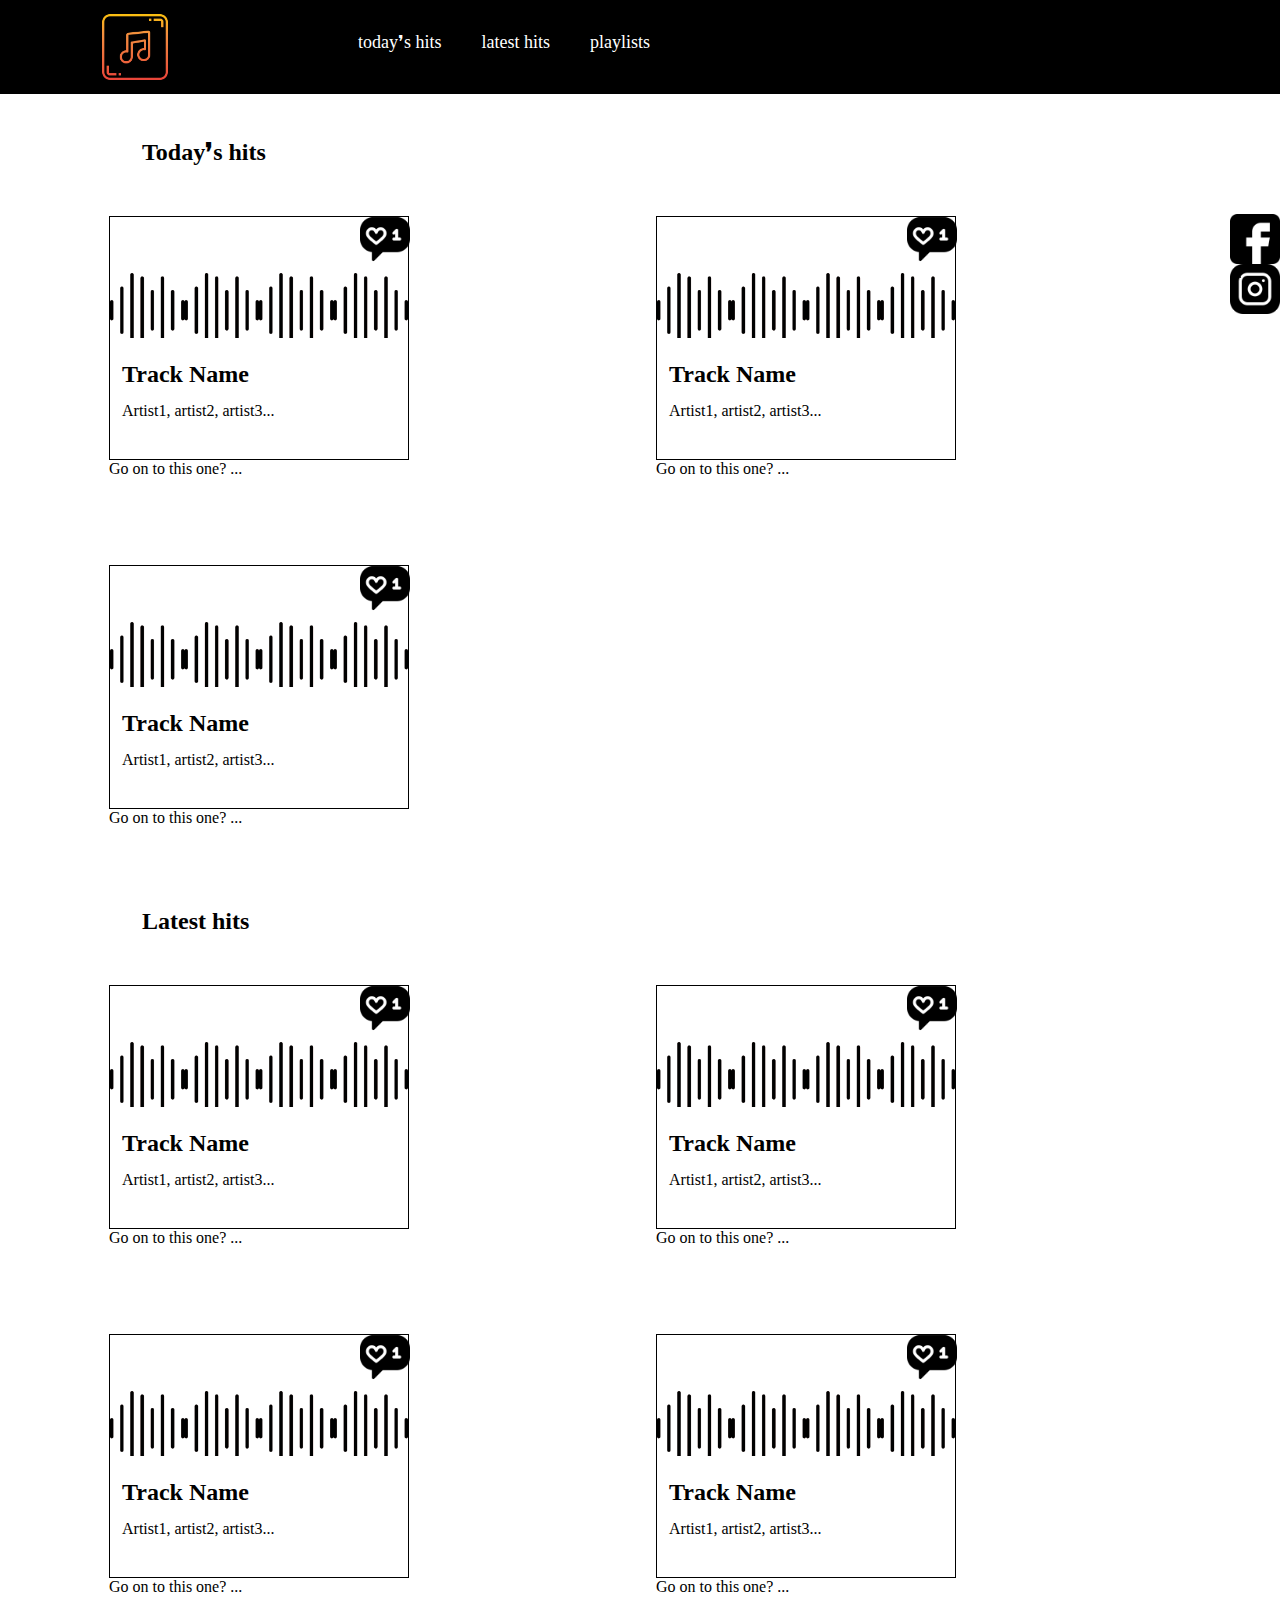
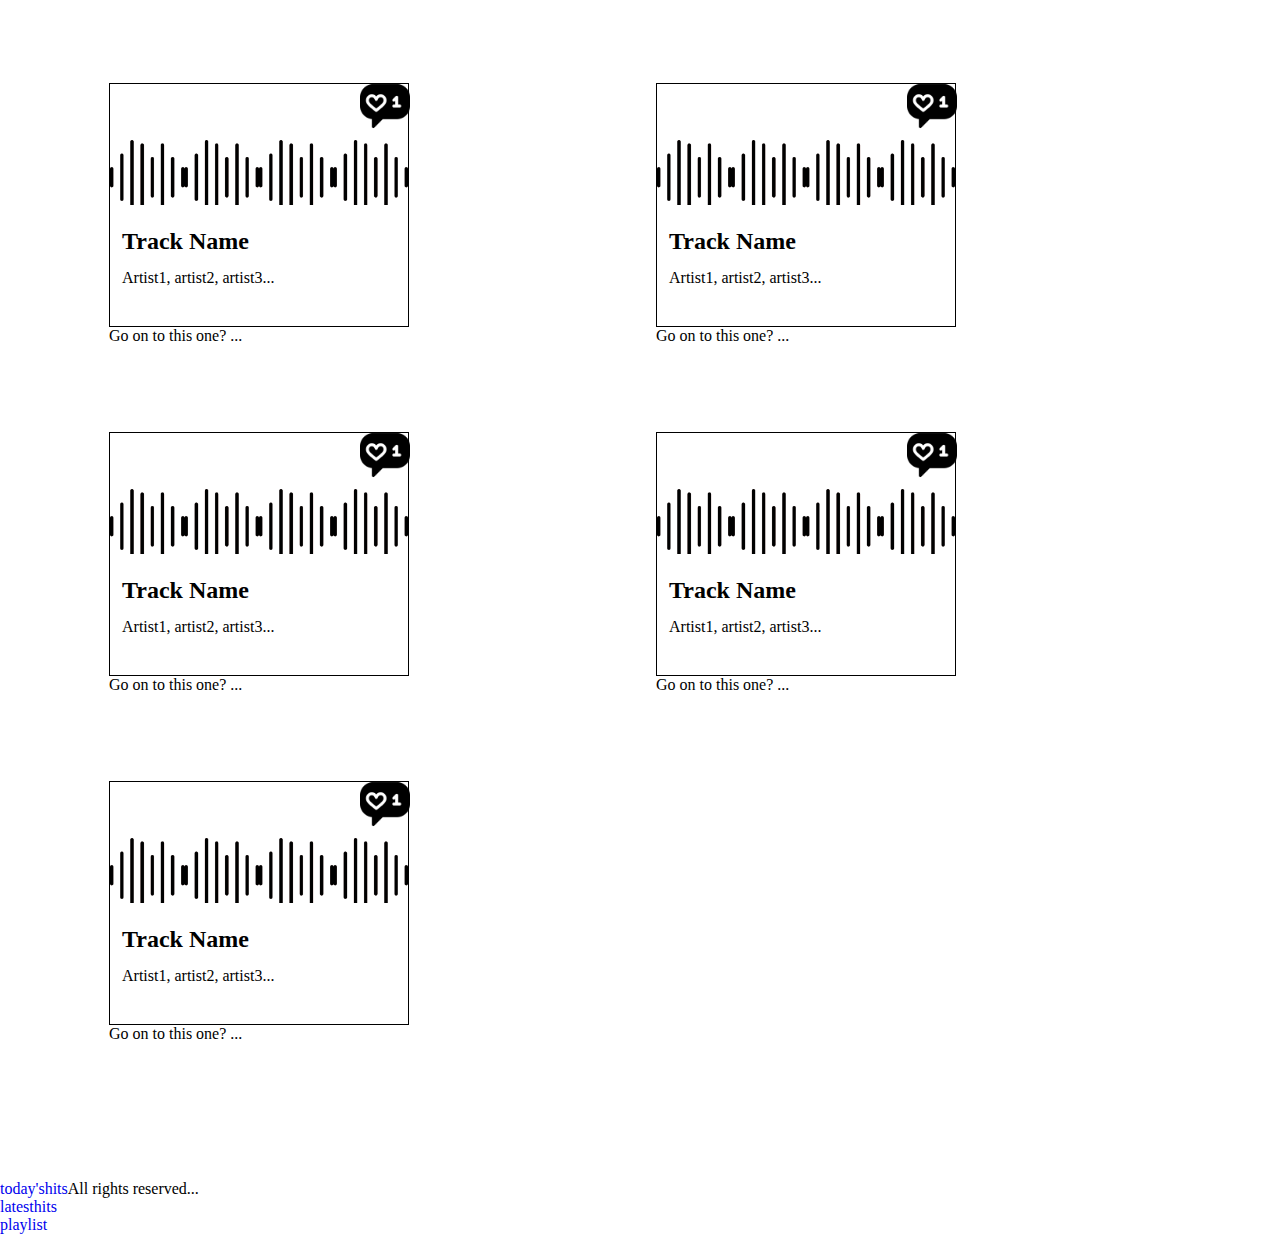
<file: index.html>
<!DOCTYPE html>
<html lang="en">
<head>
    <meta charset="UTF-8">
    <meta http-equiv="X-UA-Compatible" content="IE=edge">
    <meta name="viewport" content="width=device-width, initial-scale=1.0">
    <link rel="stylesheet" href="styles/style.css">
    <title>Document</title>
</head>
<body>
    <header>
        <nav>
            <h1><a href="#"><img src="img/music-note.png" alt="music-note"></a></h1>
            <ul>
                <li>
                    <a href="#">
                        today&#10076s hits   
                    </a>
                </li>
                <li>
                    <a href="#">latest hits</a>
               </li>
               <li>
                    <a href="#">playlists </a>
               </li>               
            </ul>
        </nav>
    </header>
    <main>
        <h2>Today&#10076s hits</h2>
        <div class="block1">
            <article>
                <section>
                    <div class="like"></div>
                    <div class="img"></div>
                    <h2>Track Name</h2>
                    <p>Artist1, artist2, artist3</p>
                </section>
                <p>
                    <a href="">
                     Go on to this one? 
                    </a>
                </p>
            </article>
            <article>
                <section>
                    <div class="like"></div>
                    <div class="img"></div>
                    <h2>Track Name</h2>
                    <p>Artist1, artist2, artist3</p>
                </section>
                <p>
                    <a href="">
                     Go on to this one? 
                    </a>
                </p>
            </article>
            <article>
                <section>
                    <div class="like"></div>
                    <div class="img"></div>
                    <h2>Track Name</h2>
                    <p>Artist1, artist2, artist3</p>
                </section>
                <p>
                    <a href="">
                     Go on to this one? 
                    </a>
                </p>
            </article>
        </div>
        <div class="latest">
         <h3>Latest hits</h3>
         <article>
            <section>
                <div class="like"></div>
                <div class="img"></div>
                <h2>Track Name</h2>
                <p>Artist1, artist2, artist3</p>
            </section>
            <p>
                <a href="">
                 Go on to this one? 
                </a>
            </p>
        </article>
        <article>
            <section>
                <div class="like"></div>
                <div class="img"></div>
                <h2>Track Name</h2>
                <p>Artist1, artist2, artist3</p>
            </section>
            <p>
                <a href="">
                 Go on to this one? 
                </a>
            </p>
        </article>
        <article>
            <section>
                <div class="like"></div>
                <div class="img"></div>
                <h2>Track Name</h2>
                <p>Artist1, artist2, artist3</p>
            </section>
            <p>
                <a href="">
                 Go on to this one? 
                </a>
            </p>
        </article>
        <article>
            <section>
                <div class="like"></div>
                <div class="img"></div>
                <h2>Track Name</h2>
                <p>Artist1, artist2, artist3</p>
            </section>
            <p>
                <a href="">
                 Go on to this one? 
                </a>
            </p>
        </article>
        <article>
            <section>
                <div class="like"></div>
                <div class="img"></div>
                <h2>Track Name</h2>
                <p>Artist1, artist2, artist3</p>
            </section>
            <p>
                <a href="">
                 Go on to this one? 
                </a>
            </p>
        </article>
        <article>
            <section>
                <div class="like"></div>
                <div class="img"></div>
                <h2>Track Name</h2>
                <p>Artist1, artist2, artist3</p>
            </section>
            <p>
                <a href="">
                 Go on to this one? 
                </a>
            </p>
        </article>
        <article>
            <section>
                <div class="like"></div>
                <div class="img"></div>
                <h2>Track Name</h2>
                <p>Artist1, artist2, artist3</p>
            </section>
            <p>
                <a href="">
                 Go on to this one? 
                </a>
            </p>
        </article>
        <article>
            <section>
                <div class="like"></div>
                <div class="img"></div>
                <h2>Track Name</h2>
                <p>Artist1, artist2, artist3</p>
            </section>
            <p>
                <a href="">
                 Go on to this one? 
                </a>
            </p>
        </article>
        <article>
            <section>
                <div class="like"></div>
                <div class="img"></div>
                <h2>Track Name</h2>
                <p>Artist1, artist2, artist3</p>
            </section>
            <p>
                <a href="">
                 Go on to this one? 
                </a>
            </p>
        </article>
        </div>
       <div class="social">
            <div class="fb">
                <a href="facebook,com"><p></p></a>
            </div>
            <div class="insta">
                <a href="instagram.com">      
                    <p></p>    
                </a>
            </div>
       </div>
        
      
    </main>   
    <footer>
        <div class="footer">
            <div class="img">
                <a href="index.html">
                   
                </a>
            </div>    
            <nav class="nav2">
                <ul>
                    <li><a href="#">today'shits</a></li>
                    <li><a href="#">latesthits</a></li>
                    <li><a href="#">playlist</a></li>
                </ul>
            </nav>
        </div>
        <div class="all">
            <p>All rights reserved</p>
        </div>
           
       
       
    </footer>

</body>
</html>
</file>
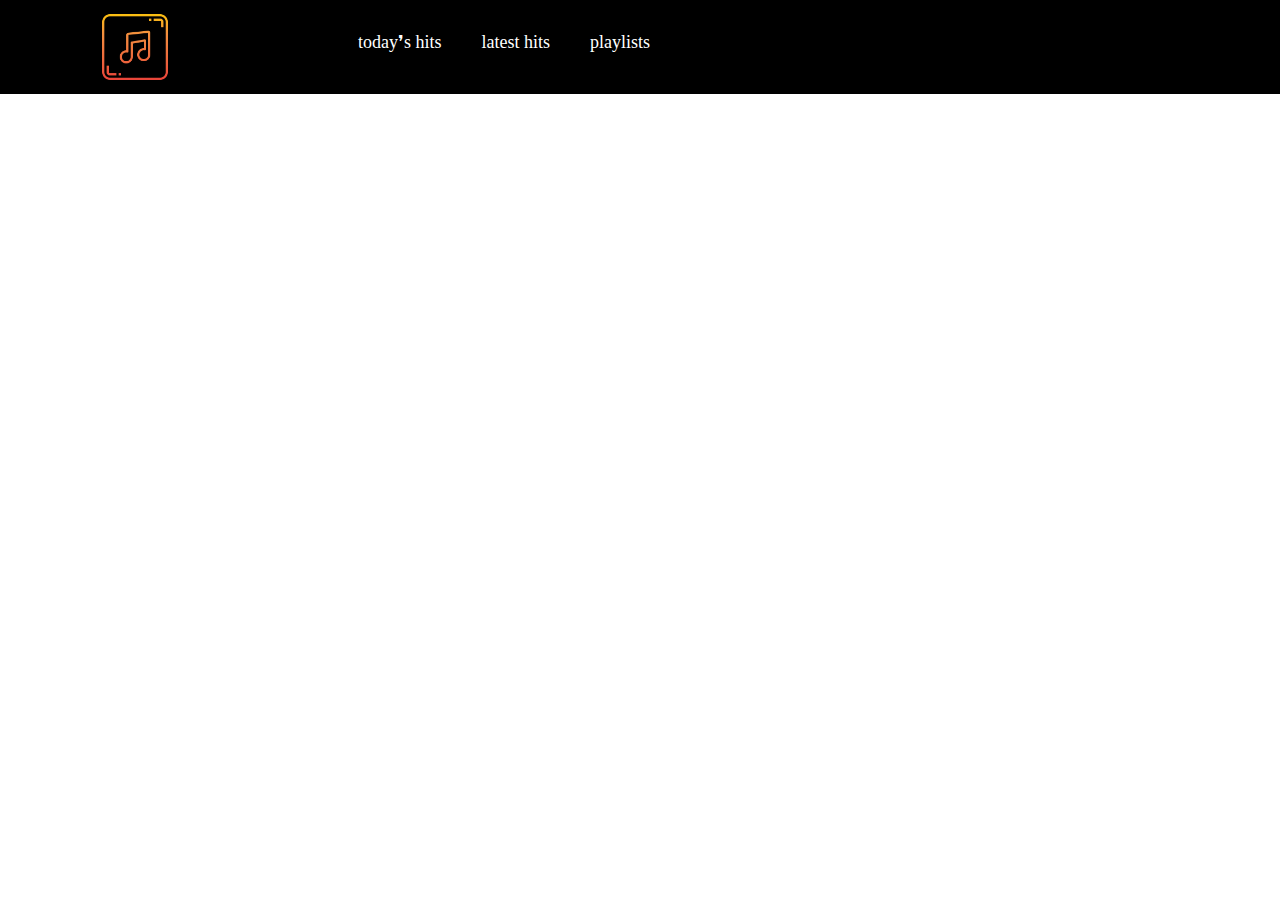
<file: playlist.html>
<!DOCTYPE html>
<html lang="en">
<head>
    <meta charset="UTF-8">
    <meta http-equiv="X-UA-Compatible" content="IE=edge">
    <meta name="viewport" content="width=device-width, initial-scale=1.0">
    <link rel="stylesheet" href="styles/style.css">
    <title>Document</title>
</head>
<body>
    <header>
        <nav>
            <h1><a href="#"><img src="img/music-note.png" alt="music-note"></a></h1>
            <ul>
                <li>
                    <a href="#">
                        today&#10076s hits   
                    </a>
                </li>
                <li>
                    <a href="#">latest hits</a>
               </li>
               <li>
                    <a href="#">playlists </a>
               </li>               
            </ul>
        </nav>
    </header>
    <main>

    </main>
    <footer>

    </footer>
</body>
</html>
</file>
<file: styles/style.css>
*{
    margin: 0;
    padding: 0;
    list-style-type: none;
    text-decoration: none;
    box-sizing: border-box;
}
header{
    width: 100%;
    height: 94px;
    background-color: #000;
    padding: 12px 100px;
}
header img{
    width: 70px;
    height: 70px;
    float: left;  
    margin-right: 168px; 
}

header nav li{
    float: left;
    margin: 20px;
    font-size: 18px;
    line-height: 20px;
    
}
header li a {
    color: #ffffff;
}
main h2,h3{
    padding: 44px 0px 0px 142px;
    font-size: 24px;
}
main a{
    color: #000000;
}
main article{
    width: 300px;
    height: 270px;
    margin: 50px 138px 29px 109px; 
    position: relative;  
    float: left;
}
main section{
    width: 100%;
    height: 244px;
    border:solid 1px;  
    
}
section .img{
    background-image: url(../img/sound.png);
    background-size: 25%;
    width: 298px;
    height: 65px;
    background-repeat: repeat-x;
    margin-top: 56px;
    
}
section .like{
    background-image: url(../img/like.png);
    background-size: 100%;
    width: 50px;
    height: 50px;
    margin: -3px 0px 10px 250px;
    position: absolute;
}
section h2{
    display: inline-block;
    padding: 23px 0px 14px 12px;
}
section p{
    padding-left: 12px;    
}
p::after{
    content: "...";
}
div{
    float: left;
}
.fb,.insta{
    width: 50px;
    height: 50px;
    background-size: 100%;
    float: unset;
    background-repeat: no-repeat;   
}
.social{
    width: 50px;
    height: 50px;
    position: fixed;
    top: 214px;
    right: 0; 
   
}    

.fb a,.insta a{
    display: block;
    width: 50px;
    height: 50px;
}
.fb{
    background-image: url(../img/fb.png);
}
.insta{
    background-image: url(../img/instagram.png);
}
.latest{
    padding-bottom: 100px;
}
/* footer{
    background-color: #000000;
    width: 100%;
    height: 354px;
    background-size: cover;
    float: left;
    
} */

/* .footer {
    background-image: url(../img/music-note.png);
    width: 150px;
    height:150px ;
    background-size: 100%;
    background-position: center;
    background-repeat: no-repeat;
}

footer{
    padding-left: 645px;
    padding-right: 645px;
    padding-top: 28px;
    padding-bottom: 26px;
} */


/* == meore gverdi== */
</file>
